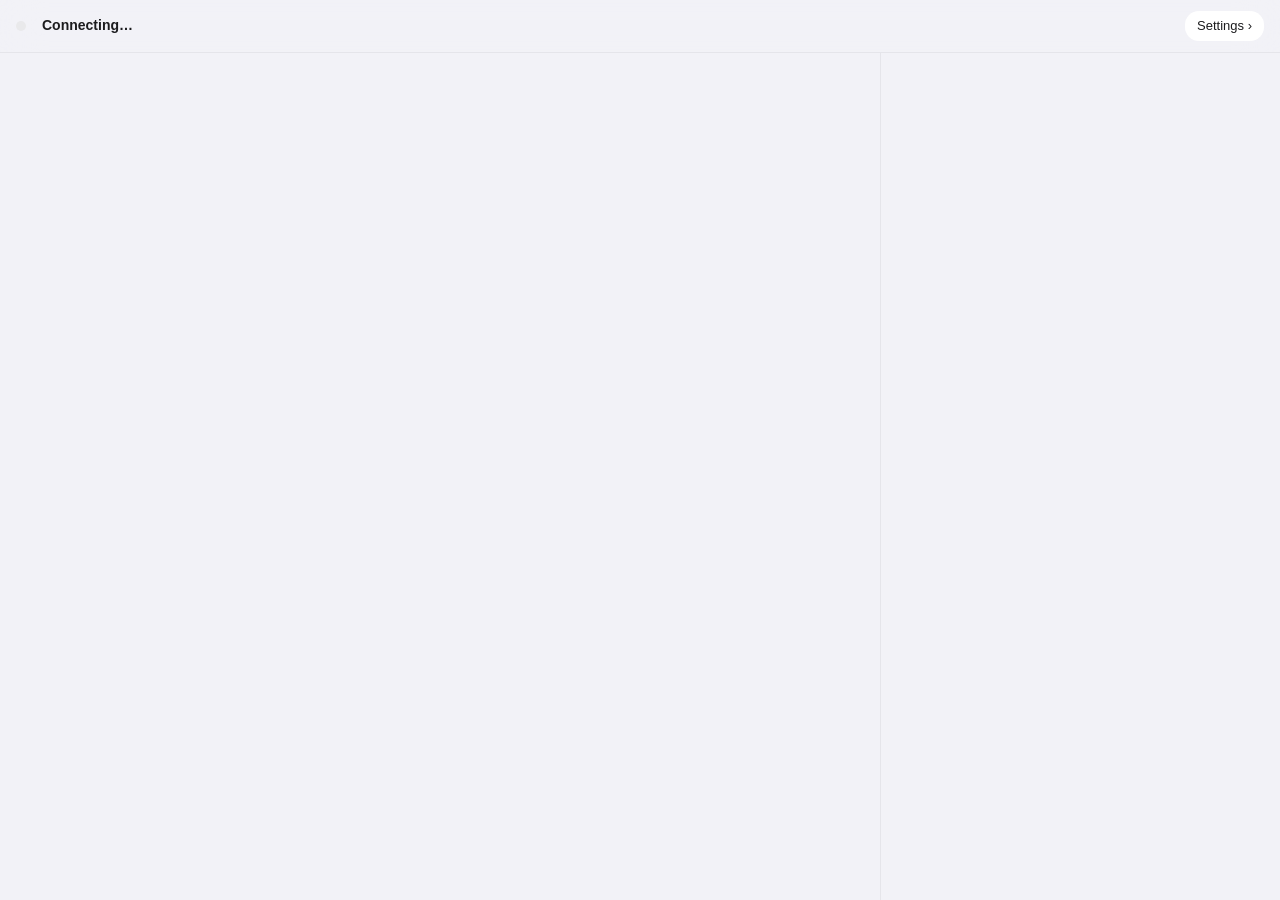
<file: app/index.html>
<!doctype html>
<html lang="en">
<head>
<meta charset="utf-8">
<meta name="viewport" content="width=device-width, initial-scale=1, viewport-fit=cover">
<title>Settings</title>
<!-- On the home screen it runs as an app, with the switch at the bottom. The manifest
     is fetched with the front door's cookie, like Talk's. -->
<link rel="manifest" href="manifest.json" crossorigin="use-credentials">
<meta name="apple-mobile-web-app-capable" content="yes">
<meta name="mobile-web-app-capable" content="yes">
<meta name="apple-mobile-web-app-title" content="Settings">
<link rel="apple-touch-icon" href="icon.png">
<script src="webxdc.js"></script>
<link rel="stylesheet" href="desk.css">
<style>
  /* tokens: desk.css */
  * { box-sizing:border-box; -webkit-tap-highlight-color:transparent }
  body { margin:0; background:var(--bg); color:var(--fg);
         font:17px/1.35 -apple-system, BlinkMacSystemFont, "Helvetica Neue", sans-serif }
  main { max-width:560px; margin:0 auto; padding:10px 14px 40px }
  .nav { display:flex; align-items:center; min-height:34px }
  .nav:empty { display:none }   /* the home has no back button: no 34 px band above the first cap */
  .back { border:0; background:none; color:var(--tint); font:inherit; padding:4px 0; cursor:pointer }
  .back::before { content:"\2039"; font-size:1.6rem; line-height:1; margin-right:4px; vertical-align:-2px }
  h1 { font-size:1.5rem; margin:.2em 4px .1em }
  .sub { color:var(--muted); font-size:.82rem; margin:0 4px 14px }
  h1:empty, #sub:empty { display:none }
  .group { color:var(--muted); font-size:.78rem; text-transform:uppercase; letter-spacing:.04em;
           margin:18px 16px 6px }
  .card { background:var(--card); border-radius:12px; overflow:hidden }
  .row { display:flex; align-items:center; justify-content:space-between; gap:12px;
         padding:11px 16px; min-height:48px; width:100%; border:0; background:none;
         color:inherit; font:inherit; text-align:left }
  .row + .row { border-top:1px solid var(--line) }
  .row .hint { display:block; color:var(--muted); font-size:.78rem }
  .row.dim { opacity:.4; pointer-events:none }
  .row.big > span:first-child { font-size:17px; font-weight:600 }
  .prose { padding:6px 16px 10px; font-size:15px; line-height:1.4 }
  .prose h3 { font-size:15px; font-weight:600; margin:14px 0 4px } .prose h4 { font-size:14px; margin:12px 0 4px }
  .prose p { margin:6px 0 } .prose p:first-child { margin-top:4px }
  .prose code { font:inherit; color:var(--muted) } .prose b { font-weight:600 }
  button.row { cursor:pointer }
  .val { color:var(--muted); font-size:.9rem; text-align:right; flex:none; max-width:55% }
  .chev::after { content:"\203A"; color:var(--muted); font-size:1.4rem; margin-left:8px; vertical-align:-2px }
  .tick { color:var(--tint); font-weight:600; flex:none }
  .dot { display:inline-block; width:9px; height:9px; border-radius:50%; margin-right:6px;
         background:var(--muted) } .dot.up { background:var(--on) }
  .sw { position:relative; width:51px; height:31px; flex:none; border:0; padding:0;
        border-radius:16px; background:var(--off); transition:background .15s; cursor:pointer }
  .sw::after { content:""; position:absolute; top:2px; left:2px; width:27px; height:27px;
               border-radius:50%; background:var(--knob); box-shadow:0 1px 3px rgba(0,0,0,.25);
               transition:left .15s }
  .sw.on { background:var(--on) } .sw.on::after { left:22px }
  .foot { color:var(--muted); font-size:.75rem; margin:14px 16px }
  /* the voice browser: 44 px icon buttons inside a row, families that fold */
  .grow { flex:1; min-width:0 }
  .vrow { gap:0; padding-top:2px; padding-bottom:2px; padding-right:4px; cursor:pointer }
  .ic { width:44px; height:44px; flex:none; border:0; padding:0; background:none; border-radius:22px;
        color:var(--tint); font:1.2rem/44px -apple-system, sans-serif; text-align:center; cursor:pointer }
  .ic:active { background:var(--line) }
  .ic.heart, .ic.star { color:var(--muted) } .ic.heart.on { color:#ff2d55 } .ic.star.on { color:#ffcc00 }
  .ic.off { opacity:.3; pointer-events:none }
  .gold { color:#ffcc00; font-size:.85em }
  .fold { min-height:40px; padding-top:6px; padding-bottom:6px }
  .fold .chev::after { display:inline-block; transition:transform .15s }
  .fold.open .chev::after { transform:rotate(90deg) }
  .row input { flex:1; min-width:0; font:inherit; color:inherit; background:var(--bg);
               border:1px solid var(--line); border-radius:8px; padding:8px 10px }
  /* swipe a voice row left: Hide (Unhide on a hidden one) sits behind it, as in iOS lists */
  .swipe { position:relative; overflow:hidden }
  .swipe + .swipe, .row + .swipe, .swipe + .row { border-top:1px solid var(--line) }
  .swipe > .vrow { position:relative; background:var(--card); transition:transform .2s; touch-action:pan-y }
  .swipe.open > .vrow { transform:translateX(-88px) }
  .swipe.drag > .vrow { transition:none }
  .swipe-act { position:absolute; top:0; right:0; bottom:0; width:88px; border:0; padding:0;
               background:#ff3b30; color:#fff; font:inherit; font-size:.95rem; font-weight:600; cursor:pointer }
  .swipe-act.un { background:var(--tint) }
  .vrow.hid .grow { opacity:.5 }
  .pill { flex:none; height:44px; border:0; padding:0 10px; background:none; color:var(--tint);
          font:inherit; font-size:.95rem; cursor:pointer }
  .pill[disabled] { color:var(--muted) }
  /* a row you tap to pick, with icon buttons beside it (a button can't hold buttons) */
  .pick { flex:1; min-width:0; display:flex; align-items:center; justify-content:space-between; gap:8px;
          min-height:44px; border:0; padding:0; background:none; color:inherit; font:inherit; text-align:left; cursor:pointer }
  .saved { color:var(--on); font-weight:600; flex:none; font-size:.9rem }
  /* the bar at the bottom: where the mouth is going, and ♥ = hearts only */
  body.xdc main { padding-bottom:96px }
  .bar.bottom { display:block; position:fixed; left:0; right:0; bottom:0; z-index:5; background:var(--card);
         font-size:inherit; padding:6px 10px calc(6px + env(safe-area-inset-bottom)) }
  .bar.bottom:has(#bar:empty) { display:none }   /* nothing to show until the state comes */
  .bar-in { max-width:560px; margin:0 auto; display:flex; align-items:center; gap:4px }
  .bar-in .pick { padding:0 6px }
  .bar-in .hint { display:block; color:var(--muted); font-size:.75rem }
  .barsw { flex:none; display:flex; align-items:center; gap:6px; padding-left:6px }
  .barsw .hint { display:inline; white-space:nowrap }
  .bar-in .pick > span:first-child { min-width:0; overflow:hidden; text-overflow:ellipsis; white-space:nowrap }
  /* the bar's picker opens above the bar, inside it: in the shell that keeps it in the Settings column */
  .sheet { position:absolute; left:0; right:0; bottom:100%; z-index:6; padding:0 10px 8px }
  .sheet .card { max-width:560px; margin:0 auto; box-shadow:0 4px 24px rgba(0,0,0,.25) }
  .foot.warn { color:#ff3b30 }
  .row .lab { flex:none; min-width:64px }

  /* THE SHELL: the ear strip on top, never hidden; two rooms. Phone: two
     tabs. Wide (900px): two columns, Settings a column Talk can hide (data-settings="hidden").
     The page is one viewport high and each room scrolls itself, so the mouth's bar sits at the
     bottom of the Settings room, never under short content. A media query,
     not a container one: container-type on the body made it the containing block of every
     fixed thing, so the lock and the bar placed themselves on the body, not the screen. */
  body:not(.xdc) { height:100vh; height:100dvh; display:flex; flex-direction:column; overflow:hidden; }
  .bar.top, .tabs { flex:none; }
  /* The two rooms are one switch, not two headings: an iOS segmented control,
     a grey thumb on a grey track. On the home screen (standalone) it is the app's tab bar, at
     the bottom, in thumb reach; in Safari the bottom is Safari's, so it stays at the top. */
  .tabs { padding:6px 16px 8px; border-bottom:1px solid var(--line); }
  .seg { display:flex; padding:2px; border-radius:9px; background:var(--track); }
  .tab { flex:1; text-align:center; padding:5px 6px; border:0; border-radius:7px; background:none; font:inherit; font-size:13px; color:var(--fg); }
  .tab.on { background:var(--thumb); font-weight:600; box-shadow:0 3px 8px rgba(0,0,0,.12), 0 0 1px rgba(0,0,0,.04); }
  .tab svg { display:none; }
  @media (display-mode: standalone) {
    .rooms { order:2; }
    .tabs { order:3; padding:6px 0 env(safe-area-inset-bottom); border-bottom:0; border-top:1px solid var(--line); background:var(--glass);
            -webkit-backdrop-filter:blur(20px); backdrop-filter:blur(20px); }
    .seg { padding:0; border-radius:0; background:none; }
    .tab { display:flex; flex-direction:column; align-items:center; gap:2px; padding:2px 0 4px; font-size:10.5px; color:var(--muted); }
    .tab.on { background:none; box-shadow:none; font-weight:500; color:var(--tint); }
    .tab svg { display:block; width:26px; height:26px; }
  }
  .rooms { flex:1; min-height:0; display:grid; grid-template-columns:1fr; grid-template-rows:minmax(0,1fr); }
  .room { min-height:0; overflow:auto; }
  .room.talk { padding:0; overflow:hidden; }
  .room.talk iframe { display:block; width:100%; height:100%; border:0; }
  .room.settings { position:relative; display:flex; flex-direction:column; }
  .room.settings main { flex:1 0 auto; width:100%; }
  body:not(.xdc) .bar.bottom { position:sticky; }
  body:not(.xdc) main { padding-bottom:16px; }
  .room.hidden { display:none; }
  /* one title per view: on a phone the tab names the room, so Settings' home
     shows no h1 (the host is in the line under it); a screen below home keeps its name, small */
  body:not(.xdc) h1 { font-size:17px; font-weight:600; margin:.5em 4px .1em; }
  /* the shell's own control: show/hide the Settings column, at the right end of the strip (wide) */
  .bar.ear .side { display:none; }
  body[data-screen="home"]:not(.xdc) h1 { display:none; }   /* the tab or the column names the room */
  @media (min-width: 900px) {
    .tabs { display:none; }
    .rooms { grid-template-columns:1fr 400px; }
    .room.talk.hidden { display:block; }
    .room.settings.hidden { display:flex; }
    .room.settings { border-left:1px solid var(--line); }
    .bar.ear .side { display:inline-block; }
    body[data-settings="hidden"] .rooms { grid-template-columns:1fr; }
    body[data-settings="hidden"] .room.settings { display:none; }
  }
  body.xdc .tabs, body.xdc .room.talk, body.xdc .bar.ear .side { display:none; }   /* inside Delta Chat: the desk alone, as before */
</style>
</head>
<body>
<div class="bar top ear off" id="ear"><div class="dot"></div><div class="state"><b>Connecting…</b><span></span></div><button class="side" id="side" data-side="1" aria-pressed="true">Settings ›</button></div>
<div class="tabs" id="tabs"><div class="seg"><button class="tab" data-room="talk"><svg viewBox="0 0 24 24" fill="currentColor" aria-hidden="true"><path d="M12 3C6.5 3 2 6.6 2 11c0 2.4 1.3 4.6 3.4 6.1-.2 1.4-.8 2.7-1.8 3.6 2 0 3.8-.7 5.1-1.8 1 .3 2.1.4 3.3.4 5.5 0 10-3.6 10-8S17.5 3 12 3z"/></svg>Talk</button><button class="tab on" data-room="settings"><svg viewBox="0 0 24 24" fill="currentColor" aria-hidden="true"><path d="M19.4 13a7.6 7.6 0 0 0 0-2l2.1-1.6-2-3.5-2.5 1a7.4 7.4 0 0 0-1.7-1L14.9 3.3h-4l-.4 2.6a7.4 7.4 0 0 0-1.7 1l-2.5-1-2 3.5L6.4 11a7.6 7.6 0 0 0 0 2l-2.1 1.6 2 3.5 2.5-1c.5.4 1.1.7 1.7 1l.4 2.6h4l.4-2.6c.6-.3 1.2-.6 1.7-1l2.5 1 2-3.5zM12.9 15.5a3.5 3.5 0 1 1 0-7 3.5 3.5 0 0 1 0 7z"/></svg>Settings</button></div></div>
<div class="rooms" id="rooms">
<div class="room talk hidden" id="room-talk"><iframe id="talk" title="Talk" loading="lazy"></iframe></div>
<div class="room settings" id="room-settings">
<main>
  <div class="nav" id="nav"></div>
  <h1 id="title"></h1>
  <div id="app"></div>
  <div class="foot" id="sub"></div>
</main>
<div class="bar bottom"><div id="sheet"></div><div class="bar-in" id="bar"></div></div>
</div>
</div>
<script>
(function () {
  // State = every update folded in order: "state" (from the Mac) replaces all,
  // "set" (a tap, from any device) changes one path. So every phone agrees,
  // and the Mac's reply is the truth. Screens are a stack; only this phone sees it.
  var S = null, at = null, pending = 0, stack = ["home"];
  var SOUND = {
    "turn": ["Turn ends", "a tick when you finish speaking"],
    "partial": ["While you talk", "a soft blip about every 2 s"],
    "event:device-change": ["Mic changed", ""],
    "event:turn-discarded": ["Heard, no words", "a turn the transcriber found empty"],
    "event:listen-stopped": ["Ears stopped", ""]
  };
  function esc(s) { return String(s == null ? "" : s).replace(/[&<>"']/g, function (c) {
    return { "&": "&amp;", "<": "&lt;", ">": "&gt;", '"': "&quot;", "'": "&#39;" }[c]; }); }
  function get(o, path) { for (var i = 0; i < path.length; i++) { if (o == null) return undefined; o = o[path[i]]; } return o; }
  function put(o, path, v) { for (var i = 0; i < path.length - 1; i++) { o[path[i]] = o[path[i]] || {}; o = o[path[i]]; } o[path[path.length - 1]] = v; }
  function send(path, value) {
    pending++;
    window.webxdc.sendUpdate({ payload: { from: "xdc", app: "notify", kind: "set", path: path, value: value,
      by: window.webxdc.selfName || "", at: new Date().toISOString() } }, "");
    render();
  }
  function attr(v) { return esc(JSON.stringify(v)); }
  function sw(path, on, value) {   // value: what a tap sends; !on unless the switch reads the setting inverted
    return '<button class="sw' + (on ? " on" : "") + '" data-path="' + attr(path) +
      '" data-value="' + attr(value === undefined ? !on : value) + '" aria-pressed="' + !!on + '"></button>';
  }
  // The engine (ears.final): its name is the schema branch's title before " (", else the
  // host; "on this Mac" only when the URL's host is a loopback (127.0.0.1,
  // localhost or ::1), anything else is "at HOST".
  function engine() {
    var t = (S && S.tools || {}).ears || {}, fs = ((t.schema || {}).properties || {})["final"] || {};
    var v = (t.value || {})["final"]; if (v === undefined) v = fs["default"];
    v = v && typeof v === "object" ? v : {};
    var m = /^[a-z]+:\/\/(\[[^\]]*\]|[^\/:?#]+)/i.exec(String(v.url || "")), host = m ? m[1] : "";
    var local = /^(127\.0\.0\.1|localhost|\[::1\]|::1)$/i.test(host), name = "";
    (fs.anyOf || fs.oneOf || []).forEach(function (b) {
      var k = b["const"];
      if (k && k.url === v.url && (k.model || "") === (v.model || "")) name = String(b.title || "").replace(/\s*\(.*$/, "");
    });
    return { name: name || host || "No engine", host: host, local: local, v: v };
  }
  // Talk's one setting: its row is drawn from Talk's own schema (.talk.schema.json,
  // which `ears services install` writes beside talk.json); off by default, so Talk shows no Debug.
  // Its key: "ears/talk" from the drawn list (no kit: <root>/ears is the voice folder), "talk"
  // when the kit's walk found it.
  function talkKey(T) { return T && T["ears/talk"] ? "ears/talk" : "talk"; }
  function talkDebug(t, key) {
    var p = ((t.schema || {}).properties || {}).show_debug || {}, on = (t.value || {}).show_debug === true;
    return row(p.title || "Show Debug in Talk", p["x-hint"] || "", sw(["tool", key, "show_debug"], on));
  }
  function nameOf(n) { return n.charAt(0).toUpperCase() + n.slice(1); }
  var DOC = { text: undefined, missing: "", asked: false };
  function fetchDoc() {   // once per page load; a 404 carries the path the file would be at
    DOC.asked = true;
    if (typeof fetch !== "function") { DOC.missing = "(no fetch here)"; return; }
    fetch("docs/what-listens.md", { cache: "no-store" }).then(function (r) {
      return r.ok ? r.text().then(function (t) { DOC.text = t; }) : r.json().then(function (j) { DOC.missing = j.missing || "?"; }, function () { DOC.missing = "?"; });
    }, function () { DOC.missing = "?"; }).then(render, render);
  }
  // A small markdown: #/## headings, paragraphs, `code`, **bold**; `<token>` becomes the live value.
  // The text is escaped first, so the file can hold nothing the page runs.
  function md(text, live) {
    var h = esc(text).replace(/`&lt;(\w+)&gt;`/g, function (m, k) { return k in live ? "<b>" + esc(live[k]) + "</b>" : m; })
      .replace(/`([^`\n]+)`/g, "<code>$1</code>").replace(/\*\*([^*\n]+)\*\*/g, "<b>$1</b>");
    var out = "", para = [], first = true;
    function flush() { if (para.length) { out += "<p>" + para.join(" ") + "</p>"; para = []; } }
    h.split("\n").forEach(function (line) {
      var m = /^(#{1,3})\s+(.*)$/.exec(line);
      if (m) { flush(); if (m[1].length === 1 && first) { first = false; return; }   // the h1 is the screen's title
        out += "<h" + (m[1].length + 1) + ">" + m[2] + "</h" + (m[1].length + 1) + ">"; return; }
      if (!line.trim()) { flush(); return; }
      para.push(line.trim()); first = false;
    });
    flush(); return out;
  }
  function text(label, hint) {
    return '<span>' + esc(label) + (hint ? '<span class="hint">' + esc(hint) + '</span>' : "") + '</span>';
  }
  function row(label, hint, control, dim) {
    return '<div class="row' + (dim ? " dim" : "") + '">' + text(label, hint) + control + '</div>';
  }
  function link(label, hint, value, to, dim) {   // a row that dives into screen `to`
    return '<button class="row' + (dim ? " dim" : "") + '" data-go="' + esc(to) + '">' + text(label, hint) +
      '<span class="val chev">' + esc(value) + '</span></button>';
  }
  function choice(label, hint, path, value, chosen) {  // a picker row; tap = set path to value
    return '<button class="row" data-path="' + attr(path) + '" data-value="' + attr(value) + '">' +
      text(label, hint) + '<span class="tick">' + (chosen ? "✓" : "") + '</span></button>';
  }
  function card(rows) { return '<div class="card">' + rows + '</div>'; }
  function group(name) { return '<div class="group">' + esc(name) + '</div>'; }
  // The voice browser (grown from the voice
  // picker). Families fold (this phone only, closed at first);
  // a row's 🔈 says the phrase in that voice, on the Mac; ♥ = you like it, anything
  // can have one; ★ = the favourite, one per family. Tap a row to dive in.
  // Swipe a row left to hide the voice. Hidden = out of the list until "Show hidden" is on.
  // ONE hearts-only, for every list, one general pattern, on the bottom bar: voices,
  // references and outputs.
  var open = {}, heartsOnly = false, showHidden = false, draft = "";
  var savingAct = "", savedAct = "", savedUntil = 0;   // the Saved tick
  var editing = null, edDraft = "";                   // the pencil: {level, old} being edited
  var outOpen = false, barOpen = false;               // Output folded; the bar's picker
  var inOpen = false;                                 // Input folded the same way
  var swOpen = null, swHid = false;   // the one row swiped open, and whether it was hidden then
  var KOKORO_WHO = { af: "American woman", am: "American man", bf: "British woman", bm: "British man" };
  function M() { return S.mouth || {}; }
  // The host the state came from: the server names it, the page never guesses.
  function H() { return (S && S.host) || "the host"; }
  function hostTitle() { return (S && S.host) || "Settings"; }
  function P() { return M().prefs || {}; }
  function hearted(v) { return (P().hearts || []).indexOf(v) >= 0; }
  function refHearted(v, n) { return ((P().refhearts || {})[v] || []).indexOf(n) >= 0; }
  function isHidden(v) { return (P().hidden || []).indexOf(v) >= 0; }
  function familyOf(v) {
    var s = v.lastIndexOf("/"); if (s >= 0) return v.slice(0, s);
    var k = v.slice(0, 2); return v[2] === "_" && KOKORO_WHO[k] ? k : "";
  }
  function famName(f) { return KOKORO_WHO[f] || f.replace(/-/g, " "); }
  function vlabel(v) { var s = v.lastIndexOf("/"); return s < 0 ? v : v.slice(s + 1); }
  function vhint(v) {
    var f = familyOf(v);
    return KOKORO_WHO[f] ? KOKORO_WHO[f] + ", Kokoro" : f ? famName(f) : "on its own";
  }
  function act(cls, label, path, value, on, glyph) {   // a 44 px icon button: one tap to the Mac
    return '<button class="ic ' + cls + (on ? " on" : "") + '" aria-label="' + esc(label) + '" data-path="' +
      attr(path) + '" data-value="' + attr(value) + '">' + glyph + '</button>';
  }
  function speak(v) { return act("say", "Say the phrase as " + vlabel(v), ["voices", "say"], { voice: v }, false, "🔈"); }
  // Lines at three levels, and the audition.
  // Her page says her line: the one she was last saying there (sticky), else her
  // locked default, else the phrase. The list's 🔈 says the locked one, else the
  // phrase. The Mac resolves the same way (apply.py line_for).
  function lineFor(v, page) {
    var p = P(); return (page && (p.current || {})[v]) || (p.locked || {})[v] || p.phrase || "";
  }
  function lockedOf(v) { return (P().locked || {})[v] || ""; }
  function speakPage(v) { return act("say", "Say her line as " + vlabel(v), ["voices", "say"], { voice: v, page: true }, false, "🔈"); }
  function lockBtn(v) {
    var on = lockedOf(v) !== "" && lockedOf(v) === lineFor(v, true);
    return act("lock", on ? "Unlock: this stops being her default" : "Lock: make this her default line",
      ["voices", "lock"], { voice: v, on: !on }, on, on ? "🔒" : "🔓");
  }
  // 📝 = edit, the pencil and paper: our standard design for editing things. On her page it
  // opens her line picker, which was the "Change the line" row; in the picker it edits a
  // line where it is kept.
  var EDIT = "📝";
  function editLine(v) {
    return '<button class="ic" aria-label="Change or edit the line" data-go="' + esc("line:" + v) + '">' + EDIT + '</button>';
  }
  function cloneBtn(v, n, smp) {   // 🔈 her line cloned from this one clip: 🔊 made, ⏳ making, 🔇 can't
    var has = function (k) { return (smp[k] || []).indexOf(n) >= 0; };
    if (has("notext")) return '<button class="ic off" aria-label="No transcript: ' + esc(n) + ' can\'t be cloned from" disabled>🔇</button>';
    var made = has("made"), making = has("making");
    return act("clone", making ? "Making the clone of " + n : made ? "Play the clone from " + n : "Make and play the clone from " + n,
      ["voices", "audition"], { voice: v, ref: n }, made, making ? "⏳" : made ? "🔊" : "🔈");
  }
  function heart(v) {
    var on = hearted(v);
    return act("heart", on ? "Unheart" : "Heart", ["voices", "heart"], { voice: v, on: !on }, on, on ? "♥" : "♡");
  }
  function lsw(key, on) {   // a switch that only changes this phone's view
    return '<button class="sw' + (on ? " on" : "") + '" data-local="' + esc(key) + '" aria-pressed="' + !!on + '"></button>';
  }
  function irow(label, hint, buttons) {   // label grows; icon buttons sit at the right
    return '<div class="row"><span class="grow">' + text(label, hint) + '</span>' + buttons + '</div>';
  }
  function hidePath(v) { return { path: ["voices", "hide"], value: { voice: v, on: !isHidden(v) } }; }
  function pill(v) {   // Hide / Unhide as a plain button, for the voice screen and a shown hidden row
    var h = hidePath(v);
    return '<button class="pill" data-path="' + attr(h.path) + '" data-value="' + attr(h.value) + '">' +
      (isHidden(v) ? "Unhide" : "Hide") + '</button>';
  }
  function vrow(v, cur) {   // row body dives in; its buttons don't. Swipe it left: Hide behind it
    var starred = (P().stars || {})[familyOf(v)] === v, hid = isHidden(v), h = hidePath(v);
    return '<div class="swipe' + (swOpen === v ? " open" : "") + '">' +
      '<button class="swipe-act' + (hid ? " un" : "") + '" tabindex="-1" data-path="' + attr(h.path) +
      '" data-value="' + attr(h.value) + '">' + (hid ? "Unhide" : "Hide") + '</button>' +
      '<div class="row vrow' + (hid ? " hid" : "") + '" role="button" data-go="' + esc("voice:" + v) +
      '" data-swipe="' + esc(v) + '"><span class="grow">' +
      esc(vlabel(v)) + (starred ? ' <span class="gold">★</span>' : "") + '<span class="hint">' +
      esc(hid ? "hidden · " + vhint(v) : vhint(v)) + '</span></span>' +
      (v === cur ? '<span class="tick">✓</span>' : "") + speak(v) + (hid ? pill(v) : heart(v)) + '</div></div>';
  }
  function shown(v) { return (showHidden || !isHidden(v)) && (!heartsOnly || hearted(v)); }
  function fold(key, name, members, cur) {   // a family: one small row; tap opens it in place
    var vs = members.filter(shown);
    if (!vs.length) return "";
    var isOpen = heartsOnly || open[key] || (showHidden && vs.some(isHidden));
    var h = '<button class="row fold' + (isOpen ? " open" : "") + '" data-fold="' + esc(key) + '">' + text(name, "") +
      '<span class="val chev">' + (members.indexOf(cur) >= 0 ? "✓ " : "") + vs.length + '</span></button>';
    if (isOpen) vs.forEach(function (v) { h += vrow(v, cur); });
    return h;
  }
  function devName(v, now) { return v === "default" ? "Follow the Mac" + (now ? " (" + now + ")" : "") : v; }
  function saveHint(a, hint) {   // a save row's hint: saving…, then ✓ Saved for 2.5 s once the Mac answers
    return savingAct === a ? "saving…" : hint;
  }
  function savedMark(a) { return savedAct === a && Date.now() < savedUntil ? '<span class="saved">✓ Saved</span>' : ""; }
  function outHearted(n) { return (P().out_hearts || []).indexOf(n) >= 0; }
  function outRow(n, cur, dev, path, list) {   // tap = speak there from now on; 🔈 = test it now; ♥ = one you like
    var def = n === "default", on = !def && outHearted(n);
    return '<div class="row vrow"><button class="pick" data-path="' + attr(path || ["mouth", "output"]) + '" data-value="' +
      attr(list ? (def ? [] : [n]) : n) + '">' + text(def ? "Follow the Mac" : n, def ? "now " + (dev.out || "?") : "") +
      '<span class="tick">' + (n === cur ? "✓" : "") + '</span></button>' +
      act("say", "Test: say a line on " + (def ? "the Mac's output" : n), ["mouth", "test"], n, false, "🔈") +
      (def ? '<span class="ic"></span>' : act("heart", on ? "Unheart" : "Heart", ["mouth", "heart"], { device: n, on: !on }, on, on ? "♥" : "♡")) +
      '</div>';
  }
  // Output, folded to a single row showing the selected one: the one in use, with its tick;
  // "All outputs" opens the rest in place, Follow the Mac first, and picking one folds it
  // again. Hearts only keeps the rest to the hearted (Follow the Mac always stays).
  function outputs(cur, dev, path, list) {   // path, list: a drawn screen's own (see audio-output)
    var h = outRow(cur, cur, dev, path, list);
    var rest = ["default"].concat(dev.outputs || []).filter(function (n) {
      return n !== cur && (n === "default" || !heartsOnly || outHearted(n)); });
    h += '<button class="row fold' + (outOpen ? " open" : "") + '" data-outfold="1">' +
      text(heartsOnly ? "Hearted outputs" : "All outputs", "") + '<span class="val chev">' + rest.length + '</span></button>';
    if (outOpen) rest.forEach(function (n) { h += outRow(n, cur, dev, path, list); });
    return h;
  }
  // Input, folded like Output, showing only the selected one (Follow the Mac at first),
  // from which another can be picked: the one in use with its tick; "All inputs" opens the
  // rest in place; picking one folds it again.
  function inRow(n, cur, dev, path) {
    var def = n === "default";
    return choice(def ? "Follow the Mac" : n, def ? "now " + (dev["in"] || "?") : "", path || ["ears", "input"], n, n === cur);
  }
  function inputs(cur, dev, path) {   // path: where a pick is written (a drawn screen passes its own)
    var h = inRow(cur, cur, dev, path);
    var rest = ["default"].concat(dev.inputs || []).filter(function (n) { return n !== cur; });
    h += '<button class="row fold' + (inOpen ? " open" : "") + '" data-infold="1">' +
      text("All inputs", "") + '<span class="val chev">' + rest.length + '</span></button>';
    if (inOpen) rest.forEach(function (n) { h += inRow(n, cur, dev, path); });
    return h;
  }
  // Screens drawn from a tool's JSON Schema (one
  // general pattern, each tool's schema defines its settings; the ears first). The Mac sends
  // tools.TOOL = {schema, value, file, schema_file, status?}; a tap sends ["tool", TOOL,
  // key...] and the Mac checks the whole file against the schema before it writes it.
  // A boolean is a switch; an enum, or an anyOf of titled consts, is a picker (a branch
  // with no const is "type your own", its fields under it); a string or number is a line
  // with 📝; an object is a group. `_` keys are notes for people, never drawn. Hints live
  // in the schema as x- keywords: x-widget plugs in a built-in control ("audio-input": the
  // Mac's inputs, folded), x-hint is the line under a label (else the description's first
  // sentence).
  var fieldEd = "", drafts = {}, otherOpen = {};
  function canon(v) {
    if (Array.isArray(v)) return v.map(canon);
    if (v && typeof v === "object") { var o = {}; Object.keys(v).sort().forEach(function (k) { o[k] = canon(v[k]); }); return o; }
    return v;
  }
  function same(a, b) { return JSON.stringify(canon(a)) === JSON.stringify(canon(b)); }
  function hintOf(s) {
    if (s["x-hint"] != null) return String(s["x-hint"]);
    var d = String(s.description || ""), m = d.match(/^(.+?\.)(\s|$)/);
    return m ? m[1] : d;
  }
  function branches(s) {   // a picker's options: an enum's values, or anyOf / oneOf
    if (Array.isArray(s["enum"])) return s["enum"].map(function (v) { return { title: String(v), "const": v }; });
    return s.anyOf || s.oneOf || null;
  }
  function optText(b) {   // "Parakeet (VoiceMode mlx-audio, :8890)" = label, then the hint
    var t = b.title != null ? String(b.title) : JSON.stringify(b["const"]), m = t.match(/^(.+?)\s*\((.+)\)$/);
    return m ? [m[1], b.description || m[2]] : [t, b.description || ""];
  }
  function fits(b, v) {   // does v take this branch: a const by equality, the free one by its type
    if ("const" in b) return same(v, b["const"]);
    if (b.type === "object") return v != null && typeof v === "object" && !Array.isArray(v);
    if (b.type === "number" || b.type === "integer") return typeof v === "number";
    return !!b.type && typeof v === b.type;
  }
  function picked(bs, v) {   // the branch in use: a const first, then the free one
    for (var i = 0; i < bs.length; i++) if ("const" in bs[i] && fits(bs[i], v)) return i;
    for (i = 0; i < bs.length; i++) if (!("const" in bs[i]) && fits(bs[i], v)) return i;
    return -1;
  }
  function field(path, label, hint, v, type) {   // a line of text or a number, with 📝
    var k = JSON.stringify(path);
    if (fieldEd === k)
      return '<div class="row"><span class="lab">' + esc(label) + '</span><input id="' + esc("f:" + k) + '" data-d="' +
        esc(k) + '" type="' + (type === "string" ? "text" : "number") + '" enterkeyhint="done" value="' +
        esc(drafts[k]) + '"></div><div class="row"><span class="hint">' + esc(hint) + '</span><span>' +
        '<button class="pill" data-fcancel="1">Cancel</button><button class="pill" data-fsave="' + attr(path) +
        '" data-ftype="' + esc(type) + '">Save</button></span></div>';
    return '<div class="row">' + text(label, hint) + '<span class="val">' + esc(v == null ? "" : v) + '</span>' +
      '<button class="ic" aria-label="Edit ' + esc(label) + '" data-fedit="' + attr(path) + '" data-fval="' +
      attr(v == null ? "" : v) + '">' + EDIT + '</button></div>';
  }
  function freeRows(path, b, v) {   // the "type your own" branch: its fields, then Use these
    var k = JSON.stringify(path), d = drafts[k];
    if (!d) d = drafts[k] = JSON.parse(JSON.stringify(v && typeof v === "object" ? v : {}));
    var h = "";
    Object.keys(b.properties || {}).forEach(function (p) {
      var ps = b.properties[p], need = (b.required || []).indexOf(p) >= 0;
      h += '<div class="row"><span class="lab">' + esc(ps.title || p) + '</span><input id="' + esc("o:" + k + ":" + p) +
        '" data-o="' + esc(k) + '" data-op="' + esc(p) + '" type="text" enterkeyhint="done" placeholder="' +
        (need ? "needed" : "optional") + '" value="' + esc(d[p] == null ? "" : d[p]) + '"></div>';
    });
    return h + '<button class="row" data-osave="' + attr(path) + '">' + text("Use these", H() + " checks them first") + '</button>';
  }
  function control(tool, keys, s, v) {   // one property: {rows} sits in a card; {group, rows, foot} is its own
    var path = ["tool", tool].concat(keys), label = s.title || keys[keys.length - 1], hint = hintOf(s);
    if (v === undefined) v = s["default"];
    if (s["x-widget"] === "audio-input")
      return { group: label, rows: inputs(v || "default", S.devices || {}, path), foot: hint };
    if (s["x-widget"] === "audio-output") {   // on an array: [] = Follow the Mac, a pick = [name]
      var list = s.type === "array", oc = list ? ((v || [])[0] || "default") : (v || "default");
      return { group: label, rows: outputs(oc, S.devices || {}, path, list), foot: s.description || "" };
    }
    if (s["x-widget"] === "voice-picker")   // the voice browser, as it is: auditions, hearts, families
      return { rows: link(label, hint, vlabel(String(v || "")), "mouth-voice") };
    if (s.type === "boolean") return { rows: row(label, hint, sw(path, v === true)) };
    var bs = branches(s);
    if (bs && bs.some(function (b) { return "const" in b; })) {
      var at = picked(bs, v), ok = JSON.stringify(path), h = "";
      bs.forEach(function (b, i) {
        var t = optText(b);
        if ("const" in b) { h += choice(t[0], t[1], path, b["const"], i === at && !otherOpen[ok]); return; }
        var on = otherOpen[ok] || i === at;
        h += '<button class="row" data-other="' + esc(ok) + '">' + text(t[0], t[1] || "type your own") +
          '<span class="tick">' + (on ? "✓" : "") + '</span></button>' + (on ? freeRows(path, b, i === at ? v : {}) : "");
      });
      return { group: label, rows: h, foot: s.description || "" };
    }
    if (s.type === "string" || s.type === "number" || s.type === "integer") return { rows: field(path, label, hint, v, s.type) };
    if (s.type === "object" && (s.properties || typeof s.additionalProperties === "object")) {
      if (keys.length - pageKeys.length > 1)   // an object inside an object dives into its own page
        return { rows: link(label, hint, summary(s, v), "tool:" + tool + "#" + keys.join("/")) };
      var g = "";
      members(s, v).forEach(function (m) { g += control(tool, keys.concat([m[0]]), m[1], (v || {})[m[0]]).rows || ""; });
      return { group: label, rows: g, foot: hint };
    }
    return { rows: row(label, "this kind can't be drawn yet", '<span class="val">' + esc(JSON.stringify(v)) + '</span>', true) };
  }
  var pageKeys = [];   // the key path of the drawn page being built (drawn sets it)
  function members(s, v) {   // [key, schema] to draw: the named properties, then a map's other entries
    var out = [], props = s.properties || {}, extra = s.additionalProperties;
    Object.keys(props).forEach(function (k) { if (k.charAt(0) !== "_" && k.charAt(0) !== "$") out.push([k, props[k]]); });
    if (extra && typeof extra === "object") Object.keys(v || {}).forEach(function (k) {
      if (!(k in props) && k.charAt(0) !== "_" && k.charAt(0) !== "$") out.push([k, extra]);
    });
    return out;
  }
  function summary(s, v) {   // a dive-in row's value: its first switch, On or Off
    var ks = Object.keys(s.properties || {});
    for (var i = 0; i < ks.length; i++) if (s.properties[ks[i]].type === "boolean")
      return (v || {})[ks[i]] === true ? "On" : "Off";
    return "";
  }
  function drawn(arg) {   // "ears" = the tool's page; "ears-sounds#sounds/turn" = one object inside it
    var cut = arg.indexOf("#"), tool = cut < 0 ? arg : arg.slice(0, cut);
    var sub = cut < 0 ? [] : arg.slice(cut + 1).split("/");
    var t = (S.tools || {})[tool];
    if (!t) return [tool, card(row("Not here", H() + " hasn't sent a schema for " + tool, "", true))];
    var s = t.schema || {}, title = s.title || tool, v = t.value || {}, out = "", rows = "", st = t.status;
    if (t.error) return [title, card(row("Can't draw it", t.error, "", true))];
    for (var i = 0; i < sub.length; i++) {   // walk down to the object this page shows
      s = (s.properties || {})[sub[i]] || (typeof s.additionalProperties === "object" ? s.additionalProperties : {});
      v = (v || {})[sub[i]] || {};
    }
    if (sub.length) { title = s.title || sub[sub.length - 1]; st = null; }
    pageKeys = sub;
    var now = st ? row("Now", "", '<span class="val"><span class="dot' + (st.up ? " up" : "") + '"></span>' + esc(st.text) + '</span>') : "";
    function flush() { if (rows || now) { out += card(rows + now); rows = now = ""; } }
    members(s, v).forEach(function (m) {
      var k = m[0], c = control(tool, sub.concat([k]), m[1], v[k]);
      if (c.group == null) { rows += c.rows; return; }
      flush();
      out += group(c.group) + card(c.rows) + (c.foot ? '<div class="foot">' + esc(c.foot) + '</div>' : "");
    });
    flush();
    var said = S.said && S.said.path && S.said.path[0] === "tool" && S.said.path[1] === tool
      ? '<div class="foot warn">' + esc(H()) + ' said no: ' + esc(String(S.said.result).replace(/^refused: /, "")) + '</div>' : "";
    return [title, said + out + '<div class="foot">Drawn from ' + esc(t.schema_file) + '. A change is checked against ' +
      'it on ' + esc(H()) + ', then saved to ' + esc(t.file) + '.</div>'];
  }
  function bar() {   // where the mouth is going now, a tap away; ♥ = hearts only, everywhere
    var mouth = (S && S.mouth) || {}, dev = (S && S.devices) || {}, cur = mouth.output || "default";
    var where = cur === "default" ? "Follow the Mac · " + (dev.out || "?") : cur;
    return '<button class="pick" data-bar="1">' + text("🔈 " + where, "the mouth speaks here · tap to change") +
      '<span class="val">' + (barOpen ? "▾" : "▴") + '</span></button>' +
      // a labelled switch, not a bare heart: a heart you tap reads as hearting something
      // so it is clear the switch toggles show-only-hearts on or off
      '<span class="barsw"><span class="hint">♥ only</span>' + lsw("hearts", heartsOnly) + '</span>' +
      (me() ? '<button class="ic" data-go="profile" aria-label="You: signed in">👤</button>' : "");
  }
  // Signed in (the web only: Delta has no login, so there me() is null and none of this shows).
  // Something that shows the user is logged in and opens their profile and security: in the
  // bar, and maybe a main menu item.
  function me() { return (window.webxdc && window.webxdc.auth) || null; }
  function sheet() {   // the bar's small picker: Follow the Mac, your pick, the hearted; … = the full list
    var mouth = S.mouth || {}, dev = S.devices || {}, cur = mouth.output || "default";
    var h = outRow("default", cur, dev);
    if (cur !== "default") h += outRow(cur, cur, dev);
    (dev.outputs || []).forEach(function (n) { if (n !== cur && outHearted(n)) h += outRow(n, cur, dev); });
    h += '<button class="row" data-go="' + ((S.tools || {}).mouth ? "tool:mouth" : "mouth") + '" data-openout="1">' +
      text("…", "every output") + '<span class="val chev"></span></button>';
    return '<div class="sheet">' + card(h) + '</div>';
  }

  var SCREENS = {
    tool: drawn,
    profile: function () {
      var a = me();
      if (!a) return ["You", card(row("Not signed in", "this page has no login in Delta Chat", "", true))];
      var h = "";
      (a.passkeys || []).forEach(function (k) {
        h += irow(k.name || "passkey", "added " + (k.added || "?").replace("T", " ").slice(0, 16) + " · " + k.rp_id,
          '<button class="ic" aria-label="Rename this passkey" data-rename="' + attr({ id: k.id, name: k.name || "" }) + '">' + EDIT + '</button>' +
          '<button class="pill" data-remove="' + attr({ id: k.id, name: k.name || "passkey" }) + '">Remove</button>');
      });
      return ["You", card(row(a.user, "signed in " + a.since + " with a passkey", "")) +
        group("Passkeys") + card((h || row("None", "", "", true)) +
          '<button class="row" data-addkey="1">' + text("Add a passkey", "a YubiKey, or a device that doesn't sync") + '</button>') +
        card('<button class="row" data-signout="1">' + text("Sign out", "this tab; the next visit asks for Touch ID or Face ID") + '</button>') +
        '<div class="foot">A passkey made on the Mac syncs to your iPhone through iCloud Keychain, so Face ID ' +
        'opens the same address there.</div>'];
    },
    home: function () {   // THE CONSENT PAGE (every small line one
      // measured true). A row states a live value, never a fixed one.
      var ears = S.ears || {}, cap = ears.capture || {}, dev = S.devices || {}, T = S.tools || {};
      var ev = (T.ears || {}).value || {}, on = ears.listen !== false, eng = engine();
      var now = cap.device || dev["in"] || "", mic = devName(ears.input || "default", now);
      var gOn = get(S, ["global", "allow"]) !== false;
      var gPath = T["notifications/global"] ? ["tool", "notifications/global", "allow"] : ["global", "allow"];
      if (T["notifications/global"]) gOn = (T["notifications/global"].value || {}).allow !== false;
      var roomOff = ev.room_on_call !== true;   // the switch reads "off during calls"; a tap sends room_on_call = roomOff
      var rec = ev.record === true, days = ev.record_days; if (!(typeof days === "number" && days >= 0)) days = 7;
      var kept = !rec ? "No audio. Your words are kept, in the log and in mail."
        : days === 0 ? "Audio and your words are kept, in the log and in mail."
        : "Audio " + days + (days === 1 ? " day" : " days") + ". Your words are kept, in the log and in mail.";
      var snd = ears.sounds || {}, turn = (snd.sounds || {}).turn || {};
      var sOn = !!ears.sounds_service && snd.allow !== false && turn.on !== false;   // all three must hold
      // names, up to four, then "and N more"; never an id on a consent page; N counts
      // the names past four and the sessions the host could not name, so it never says fewer
      var hs = S.hears || {}, names = (hs.names || []).map(nameOf), extra = (hs.more || 0) + Math.max(0, names.length - 4);
      var who = names.length ? names.slice(0, 4).join(", ") + (extra ? ", and " + extra + " more" : "")
        : extra ? extra + " not named here" : "No agent is listening yet";
      return [hostTitle(),
        group(on ? "Hear the room" : "Before the ears listen") +
        card('<div class="row big">' + text("Hear the room", on ? (now || mic) + " · " + eng.name + (eng.local ? ", on this Mac" : " at " + eng.host)
          : "Off until you turn it on.") + sw(["ears", "listen"], on) + '</div>') +
        group("What listens") + card(
          link("Microphone", "", mic, "mic") +
          link("Engine", eng.local ? "On this Mac. Your voice stays here; your words go to the agents who can hear."
            : "At " + eng.host + ". Your voice goes there; your words go to the agents who can hear.", eng.name, "engine")) +
        group("Who can hear") + card(
          row(who, "", "") +
          row("Calls", "Only people you approve. Each caller is tied to a key.", "")) +
        group("When, and what is kept") + card(
          row("Off during your agents' calls", "On a phone or FaceTime call the ears keep listening. Turn them off.",
              sw(["tool", "ears", "room_on_call"], roomOff, roomOff)) +
          row("What is kept", kept, "") +
          (ears.sounds_service
            ? row("Ear sounds", "On: a tick each time your words are caught.", '<button class="sw' + (sOn ? " on" : "") +
                '" data-earsounds="' + (sOn ? "off" : "on") + '" aria-pressed="' + sOn + '"></button>')
            : row("Ear sounds", "The sounds service is not installed on " + H() + ".", '<span class="val">Not installed</span>'))) +
        (!on ? '<button class="cta" data-path="' + attr(["ears", "listen"]) + '" data-value="true">Turn the ears on</button>' : "") +
        '<div class="foot doc"><a href="#" data-go="doc">What listens, who can hear, and when — the plain document</a></div>' +
        group("More") + card(
          row("Allow notifications", "every sound, one switch", sw(gPath, gOn)) +
          link("Mouth", "where I speak", devName((S.mouth || {}).output, "") === "Follow the Mac" ? (dev.out || "default") : (S.mouth || {}).output,
               T.mouth ? "tool:mouth" : "mouth") +
          link("All ear sounds", "a sound for each thing the ears do", sOn ? "On" : "Off",
               T["ears/ears-sounds"] ? "tool:ears/ears-sounds" : "sounds") +
          (T[talkKey(T)] ? talkDebug(T[talkKey(T)], talkKey(T)) : "") +
          row("Eyes", "later", '<span class="val">soon</span>', true)) +
        (me() ? group("This browser") + card(link("👤 " + me().user, "signed in with a passkey", "", "profile")) : "")];
    },
    doc: function () {   // THE PLAIN DOCUMENT: docs/what-listens.md, ONE file in the kit (GitHub readers and this
      // screen read the same text), fetched from the server (docs()), its
      // `<angle>` tokens the live values, then the live rows: what this Mac is doing right now.
      var ears = S.ears || {}, cap = ears.capture || {}, dev = S.devices || {}, T = S.tools || {};
      var ev = (T.ears || {}).value || {}, on = ears.listen !== false, eng = engine(), host = H();
      var now = cap.device || dev["in"] || "the Mac's default input", mic = devName(ears.input || "default", now);
      var hs = S.hears || {}, by = hs.by || {}, names = (hs.names || []).map(nameOf);
      var rec = ev.record === true, days = ev.record_days; if (!(typeof days === "number" && days >= 0)) days = 7;
      var kept = !rec ? "not recorded" : days === 0 ? "recorded, kept until you delete it"
        : "recorded, kept " + days + (days === 1 ? " day" : " days");
      var live = { microphone: mic, engine: eng.name + (eng.local ? ", on this Mac" : ", at " + eng.host),
        names: names.length ? names.join(", ") + (hs.more ? ", and " + hs.more + " more" : "") : "no agent is listening yet",
        kept: kept };
      var who = "";
      Object.keys(by).forEach(function (t) {
        var ns = by[t].map(nameOf), shown = ns.slice(0, 4).join(", ") + (ns.length > 4 ? ", and " + (ns.length - 4) + " more" : "");
        who += row(shown, t === "room" ? "every input's turns (heard+room)" : "turns from the " + t.slice(1) + " only (heard" + t + ")", "");
      });
      if (!who) who = row("No agent is listening yet", "no seat gets the room's turns by mail; the log and Talk still have them", "");
      if (DOC.text === undefined && !DOC.asked) fetchDoc();
      var prose = DOC.text ? '<div class="card"><div class="prose">' + md(DOC.text, live) + '</div></div>'
        : DOC.missing ? card(row("Not installed on " + host, "The document is docs/what-listens.md in the sessionkit repo; it was not found at " + DOC.missing + ".", "", true))
        : card(row("Loading…", "", "", true));
      return ["What listens, who can hear, and when", prose +
        group("Right now on " + host) + card(
          row("The room's ear", on ? now + ", the input the keeper follows" : "off; nothing is captured", '<span class="val">' + (on ? (cap.up ? "capturing" : "starting") : "off") + '</span>') +
          row("The engine", eng.local ? "on this Mac; your voice stays here" : "at " + eng.host + "; your voice goes there", '<span class="val">' + esc(eng.name) + '</span>') +
          who +
          row("During your agents' calls", ev.room_on_call === true ? "the room's ear stays on; both are heard" : "the room's ear stops while a call is live", "") +
          row("Audio", kept, "") +
          // a missing key is ON: the schema's default and recording.py's reading
          row("Notice on a recorded call", (ev.record_notice !== false ? "a line in the chat" : "no line in the chat") + "; " + (ev.record_spoken_notice !== false ? "said on the call" : "not said on the call") + ", as the file says", "")) +
        group("How to stop it") + card(
          row("Hear the room, off", "the switch on the Settings page, or Turn off in the strip; the keeper reads it every second", "") +
          row("Recording, off", "ears recording off on " + host + "; the words are still written; audio stops at once, unless the capture was started with EARS_RECORD set (the keeper log's start note says which)", "") +
          row("A seat, out", "message subscription remove heard+<device>, in that seat", "")) +
        '<div class="foot">Live rows are this page\'s state. The document above is the kit\'s docs/what-listens.md.</div>'];
    },
    mic: function () {   // the Microphone dive: the inputs, as the Ears screen lists them
      var ears = S.ears || {}, dev = S.devices || {};
      return ["Microphone", card(inputs(ears.input || "default", dev)) +
        '<div class="foot">Following the Mac means AirPods out → the laptop mic, AirPods back → the AirPods.</div>'];
    },
    engine: function () {   // the Engine dive: the schema's picker for ears.final, as the full page draws it
      var t = (S.tools || {}).ears, fs = t && ((t.schema || {}).properties || {})["final"];
      if (!fs) return ["Engine", card(row("Not here", H() + " hasn't sent the ears' schema", "", true))];
      var c = control("ears", ["final"], fs, (t.value || {})["final"]);
      return ["Engine", card(c.rows) + (c.foot ? '<div class="foot">' + esc(c.foot) + '</div>' : "")];
    },
    ears: function () {
      var ears = S.ears || {}, cap = ears.capture || {}, dev = S.devices || {};
      var on = ears.listen !== false;
      var status = !on ? "Stopped" : cap.up ? "Capturing on " + cap.device : "Starting…";
      return ["Ears", card(
          row("Listening", "for everyone on " + H() + ": off stops all listening", sw(["ears", "listen"], on)) +
          row("Now", "", '<span class="val"><span class="dot' + (cap.up ? " up" : "") + '"></span>' + esc(status) + '</span>')) +
        group("Input") + card(inputs(ears.input || "default", dev)) +
        '<div class="foot">Following the Mac means AirPods out → the laptop mic, AirPods back → the AirPods.</div>'];
    },
    mouth: function () {
      var mouth = S.mouth || {}, dev = S.devices || {}, cur = mouth.output || "default";
      // Voice above Output: voice belongs at the top.
      return ["Mouth", group("Voice") +
        card(link("Voice", "when a line names no voice", mouth.voice || "af_sky", "mouth-voice")) +
        group("Output") + card(outputs(cur, dev)) +
        '<div class="foot">🔈 says a line on that output now, to test it. ♥ the ones you use; the ♥ only ' +
        'switch in the bar below then shows just those.</div>'];
    },
    "mouth-voice": function () {
      var m = M(), vs = m.voices || {}, fam = m.families || {}, cur = m.voice || "af_sky";
      var kokoro = vs.kokoro || [], clone = vs.clone || [];
      if (!kokoro.length && !clone.length) return ["Voice", card(row("No list yet", H() + " hasn't sent the voices it can speak", "", true))];
      var k = "", c = "";
      Object.keys(fam.kokoro || {}).forEach(function (f) { k += fold("k:" + f, famName(f), fam.kokoro[f], cur); });
      k += fold("k:", "Other Kokoro", kokoro.filter(function (v) { return !familyOf(v); }), cur);
      Object.keys(fam.clone || {}).sort().forEach(function (f) { c += fold("c:" + f, famName(f), fam.clone[f], cur); });
      c += fold("c:", "On their own", clone.filter(function (v) { return !familyOf(v); }), cur);
      var nHid = kokoro.concat(clone).filter(isHidden).length;
      // The voice in use first: the voice actually being used is the first one.
      var top = link("The mouth's voice", "for a line that names none", vlabel(cur), "voice:" + cur) +
        link("They'll say", "“" + (P().phrase || "") + "”", "Change", "phrase") +
        row("Hearts only", "just the voices you've hearted", lsw("hearts", heartsOnly)) +
        (nHid || showHidden ? row("Show hidden (" + nHid + ")", "the voices you've hidden, each with Unhide",
          lsw("hidden", showHidden)) : "");
      var empty = heartsOnly && !k && !c ? card(row("No hearts yet", "tap ♡ on a voice", "", true)) : "";
      return ["Voice", card(top) + empty + (k ? group("Kokoro") + card(k) : "") + (c ? group("Cloned") + card(c) : "") +
        '<div class="foot">🔈 says the phrase in that voice, on ' + esc(H()) + '. Tap a name to see its references. ' +
        'Swipe a row left to hide it. Agents that name their own voice keep it.</div>'];
    },
    phrase: function () {
      var p = P(), cur = p.phrase || "", h = "";
      (p.phrases || []).forEach(function (t) { h += choice(t, "", ["voices", "phrase"], t, t === cur); });
      var own = '<div class="row"><input id="ph" type="text" maxlength="200" enterkeyhint="done" ' +
        'placeholder="Type your own…" value="' + esc(draft) + '"></div>' +
        '<button class="row" data-act="try">' + text("Try it", "they'll say this; it isn't kept") + '</button>' +
        '<button class="row" data-act="add"' + (savingAct === "add" ? " disabled" : "") + '>' +
        text("Add to list", saveHint("add", "keep it for next time")) + savedMark("add") + '</button>';
      return ["Phrase", card(row("Now", "“" + cur + "”", "")) + group("Pick one") + card(h) + group("Your own") + card(own) +
        '<div class="foot">What you type is only kept if you tap Add to list. Then tap 🔈 on any voice.</div>'];
    },
    line: function (v) {   // her line picker: her lines, then the family's, then everyone's
      var p = P(), cur = lineFor(v, true), lk = lockedOf(v), fam = familyOf(v), seen = {};
      function list(arr, level) {   // tap a line to say it from now on; 📝 edits it where it's kept
        var h = "";
        arr.forEach(function (t) {
          if (!t || seen[t]) return;   // a line saved at two levels shows once, at the nearer
          seen[t] = 1;
          if (editing && editing.level === level && editing.old === t) {
            h += '<div class="row"><input id="ed" type="text" maxlength="200" enterkeyhint="done" value="' + esc(edDraft) + '"></div>' +
              '<div class="row"><span class="hint">changes it everywhere it is used</span><span>' +
              '<button class="pill" data-edit-cancel="1">Cancel</button>' +
              '<button class="pill" data-edit-save="1" data-voice="' + esc(v) + '">Save</button></span></div>';
            return;
          }
          h += '<div class="row vrow"><button class="pick" data-path="' + attr(["voices", "line"]) + '" data-value="' +
            attr({ voice: v, text: t }) + '">' + text(t, t === lk ? "🔒 the default" : "") +
            '<span class="tick">' + (t === cur ? "✓" : "") + '</span></button>' +
            '<button class="ic" aria-label="Edit this line" data-edit="' + attr({ level: level, old: t }) + '">' + EDIT + '</button></div>';
        });
        return h;
      }
      var mine = list((lk ? [lk] : []).concat((p.voice_lines || {})[v] || []), "voice");
      var ours = fam ? list((p.family_lines || {})[fam] || [], "family") : "";
      var every = list(p.phrases || [], "global");
      function save(a, label, hint) {
        return '<button class="row" data-act="' + a + '" data-voice="' + esc(v) + '"' + (savingAct === a ? " disabled" : "") + '>' +
          text(label, saveHint(a, hint)) + savedMark(a) + '</button>';
      }
      var own = '<div class="row"><input id="ph" type="text" maxlength="200" enterkeyhint="done" ' +
        'placeholder="Type your own…" value="' + esc(draft) + '"></div>' +
        save("ltry", "Try it", "this voice says it; it isn't kept") +
        save("lvoice", "Save for " + vlabel(v), "kept for this voice only") +
        (fam ? save("lfamily", "Save for " + famName(fam), "kept for every voice in the family") : "") +
        save("lglobal", "Save for everyone", "kept for every voice");
      return ["Line", card(irow("Now", "“" + cur + "”", speakPage(v) + lockBtn(v))) +
        (mine ? group(vlabel(v) + "'s lines") + card(mine) : "") +
        (ours ? group(famName(fam) + "'s lines") + card(ours) : "") +
        (every ? group("Everyone's lines") + card(every) : "") + group("Your own") + card(own) +
        '<div class="foot">A line you pick stays with this voice. 🔒 makes it the default: the line 🔈 ' +
        'in the voice list says. Trying other lines never moves it.</div>'];
    },
    voice: function (v) {
      var m = M(), p = P(), cur = m.voice || "af_sky", fam = familyOf(v), smp = (m.samples || {})[v];
      var out = card(choice("Use as the mouth's voice", "for a line that names none", ["mouth", "voice"], v, v === cur) +
        irow("Line", "“" + lineFor(v, true) + "”" + (!lockedOf(v) ? "" : lockedOf(v) === lineFor(v, true)
          ? " · the default" : " · default: “" + lockedOf(v) + "”"), speakPage(v) + lockBtn(v) + editLine(v)) +
        irow("Heart", hearted(v) ? "you like this one" : "", heart(v)) +
        irow("Hide from the list", isHidden(v) ? "hidden: shown only with Show hidden" : "or swipe its row left", pill(v)));
      if (fam) {
        var now = (p.stars || {})[fam], starred = now === v;
        out += group(famName(fam)) + card(irow("Family favourite",
          starred ? "the one star in " + famName(fam) : now ? "now: " + vlabel(now) : "none yet",
          act("star", starred ? "Unstar" : "Star", ["voices", "star"], { family: fam, voice: starred ? null : v }, starred, starred ? "★" : "☆")));
      }
      // References = the clips a clone is made from; ♥ = the ones we'd use (several),
      // ★ = the default (repoints default.wav). Samples = generated examples, folded
      // below.
      if (smp && (smp.samples || []).length) {
        var s = "", fixed = smp["default"] === null;
        var refs = heartsOnly ? smp.samples.filter(function (n) { return refHearted(v, n); }) : smp.samples;
        refs.forEach(function (n) {
          var d = n === smp["default"], on = refHearted(v, n);
          s += irow(n.replace(/-/g, " "), d ? "the default" : "",
            act("play", "Play " + n, ["voices", "play"], { voice: v, sample: n }, false, "▶") + cloneBtn(v, n, smp) +
            act("heart", on ? "Unheart" : "Heart", ["voices", "refheart"], { voice: v, ref: n, on: !on }, on, on ? "♥" : "♡") +
            (fixed ? "" : act("star", d ? "The default reference" : "Star as the default", ["voices", "sample"], { voice: v, sample: n }, d, d ? "★" : "☆")));
        });
        if (!refs.length) s = row("No hearted references", "tap ♡ on a reference", "", true);
        var can = smp.samples.filter(function (n) { return (smp.notext || []).indexOf(n) < 0; }).length;
        var nMade = (smp.made || []).length, all = ["voices", "audition", "all"];
        var mk = row("Make them all", (smp.batch ? "making… " : "") + nMade + " of " + can + " made for this line",
          '<button class="pill" data-path="' + attr(all) + '" data-value="' + attr({ voice: v }) + '"' +
          (smp.batch || nMade >= can ? " disabled" : "") + '>' + (smp.batch ? "Making…" : nMade >= can ? "Done" : "Make") + '</button>');
        out += group("References") + card(row("Hearts only", "just the references you've hearted", lsw("hearts", heartsOnly)) + mk + s) +
          '<div class="foot">▶ plays the clip itself. 🔈 plays the line cloned from that one clip, made once on ' + esc(H()) + ' and ' +
          'then kept: 🔊 made, ⏳ making, 🔇 no transcript, so it can\'t be cloned from. ' + (fixed
          ? "This voice's default.wav is a real file, not a link, so its default can't be moved from here. "
          : "★ is the default reference, the clip the clone speaks from: tapping ☆ repoints default.wav. ") +
          "♥ as many as you like: the references we'd use.</div>";
      } else if (!smp) {
        out += '<div class="foot">A Kokoro voice has no references.</div>';
      }
      var sk = "s:" + v;
      out += card('<button class="row fold' + (open[sk] ? " open" : "") + '" data-fold="' + esc(sk) + '">' +
        text("Samples", "generated examples, auditions") + '<span class="val chev">0</span></button>' +
        (open[sk] ? row("None yet", "they land here once the mouth keeps what it says", "", true) : ""));
      return [vlabel(v), out];
    },
    sounds: function () {
      var gOn = get(S, ["global", "allow"]) !== false;
      var snd = get(S, ["ears", "sounds"]) || {}, eOn = snd.allow !== false, off = !gOn || !eOn;
      var h = row("Allow", gOn ? "sounds from the ears" : "all notifications are off", sw(["ears", "sounds", "allow"], eOn), !gOn);
      var kinds = snd.sounds || {};
      Object.keys(kinds).forEach(function (k) {
        var lab = SOUND[k] || [k, ""];
        h += row(lab[0], lab[1], sw(["ears", "sounds", "sounds", k, "on"], !!kinds[k].on), off);
      });
      var to = (snd.to && snd.to.length) ? snd.to[0] : "";
      return ["Sounds", card(h) + group("Play on") + card(
        link("Output", "", to || "Follow the Mac", "sounds-to", off) +
        row("Follow the mic", "the speaker that goes with the mic in use", sw(["ears", "sounds", "pair"], !!snd.pair), off))];
    },
    "sounds-to": function () {
      var snd = get(S, ["ears", "sounds"]) || {}, dev = S.devices || {};
      var to = (snd.to && snd.to.length) ? snd.to[0] : "";
      var h = choice("Follow the Mac", "now " + (dev.out || "?"), ["ears", "sounds", "to"], [], !to);
      (dev.outputs || []).forEach(function (n) { h += choice(n, "", ["ears", "sounds", "to"], [n], to === n); });
      return ["Play on", card(h)];
    }
  };

  function screen(name) {   // "voice:monkey/pigsy" = the voice screen, for that voice
    var i = name.indexOf(":"), base = i < 0 ? name : name.slice(0, i);
    return (SCREENS[base] || SCREENS.home)(i < 0 ? "" : name.slice(i + 1));
  }
  // THE SHELL. Talk's URL: ?talk=URL, else /talk/ beside /settings/ (tailscale serve), else Talk's
  // own port on this host. The ear strip is drawn from the ears' state; Turn off is ears.listen=false,
  // the same path the Ears screen sets. First run: the ears off = Settings first (the consent).
  var inXdc = !/^https?:$/.test(location.protocol), firstState = true;
  if (inXdc) document.body.classList.add("xdc");
  function talkUrl() {
    var q = /[?&]talk=([^&]+)/.exec(location.search);
    if (q) return decodeURIComponent(q[1]);
    if (location.pathname.indexOf("/settings") === 0) return "/talk/";
    return location.protocol + "//" + location.hostname + ":8780/";
  }
  var wide = window.matchMedia ? window.matchMedia("(min-width: 900px)") : { matches: false };
  function loadTalk() {   // Talk on screen = Talk loaded: the wide page, or the Talk tab
    var f = document.getElementById("talk");
    if (!inXdc && !f.getAttribute("src") && (wide.matches || document.body.dataset.room === "talk")) f.setAttribute("src", talkUrl());
  }
  if (wide.addEventListener) wide.addEventListener("change", loadTalk);
  function toTop() { window.scrollTo(0, 0); document.getElementById("room-settings").scrollTop = 0; }
  function side(shown) {   // wide only: Settings ‹ / › in the strip, remembered on this browser
    document.body.dataset.settings = shown ? "" : "hidden";
    var b = document.getElementById("side");
    b.textContent = shown ? "Settings ›" : "‹ Settings"; b.setAttribute("aria-pressed", String(shown));
    try { localStorage.setItem("settled.settings", shown ? "shown" : "hidden"); } catch (e) {}
  }
  try { if (localStorage.getItem("settled.settings") === "hidden") side(false); } catch (e) {}
  function showRoom(name) {
    document.body.dataset.room = name;
    var tabs = document.querySelectorAll(".tab");
    for (var i = 0; i < tabs.length; i++) tabs[i].classList.toggle("on", tabs[i].dataset.room === name);
    document.getElementById("room-talk").classList.toggle("hidden", name !== "talk");
    document.getElementById("room-settings").classList.toggle("hidden", name !== "settings");
    loadTalk();
  }
  loadTalk();
  function drawEar() {
    // The strip reads the keeper's LIVE state (ears.capture.up, .device), as the Ears screen's
    // "Capturing on" line does, not the setting alone: listen missing = on, as the keeper reads it.
    // The red dot means capturing now. The second line is the device and
    // the engine; the ear-sounds truth is the consent page's row.
    var e = document.getElementById("ear"), ears = S && S.ears || null, cap = ears && ears.capture || {};
    var on = !!ears && ears.listen !== false, up = on && !!cap.up;
    e.classList.toggle("off", !up);
    var dev = cap.device || (ears && ears.input) || "default", eng = S ? engine().name : "";
    e.querySelector("b").textContent = !S ? "Not signed in" : !on ? "The ears are off" : up ? "Hearing the room" : "Starting the ears…";
    e.querySelector("span").textContent = !S ? "The ear strip shows the ears' state once you sign in"
      : !on ? "Nothing is heard while they are off" : [dev, eng].filter(Boolean).join(" · ");
    // Its button says what it does (a mute reads as temporary, and this is not): it
    // sets ears.listen, the same as the switch on the consent page. Off, the strip offers Turn on.
    var btn = e.querySelector("[data-listen]");
    if (S && !btn) { btn = document.createElement("button"); e.insertBefore(btn, document.getElementById("side")); }
    if (!S && btn) { btn.remove(); btn = null; }
    if (btn) { btn.textContent = on ? "Turn off" : "Turn on"; btn.dataset.listen = on ? "off" : "on"; }
  }
  document.addEventListener("click", function (e) {
    var t = e.target.closest && e.target.closest(".tab");
    if (t) { showRoom(t.dataset.room); return; }
    if (e.target.dataset && e.target.dataset.listen) { send(["ears", "listen"], e.target.dataset.listen === "on"); }
    if (e.target.dataset && e.target.dataset.side) { side(document.body.dataset.settings === "hidden"); }
  });
  var talkDbg;   // Talk reads show_debug when it loads: reload its frame when the setting changes
  function render() {
    var td = !!S && get(S, ["tools", talkKey(S.tools), "value", "show_debug"]) === true;
    if (talkDbg !== undefined && td !== talkDbg) { var tf = document.getElementById("talk"); if (tf.getAttribute("src")) tf.src = tf.getAttribute("src"); }
    if (S) talkDbg = td;
    drawEar();
    if (S && firstState) { firstState = false; if (!inXdc) showRoom(S.ears && S.ears.listen ? "talk" : "settings"); }
    var el = document.getElementById("app");
    var name = stack[stack.length - 1];
    document.body.dataset.screen = stack.length > 1 ? "below" : "home";
    document.getElementById("nav").innerHTML = stack.length > 1
      ? '<button class="back" data-back="1">' + esc(stack.length > 2 ? titleOf(stack[stack.length - 2]) : "Settings") + '</button>' : "";   // the host is in the strip
    if (!S) { el.innerHTML = ""; return; }
    var r = screen(name);
    var ae = document.activeElement, typing = ae && ae.tagName === "INPUT" && ae.id ? ae.id : "";
    var caret = typing ? ae.selectionStart : 0;
    document.getElementById("title").textContent = r[0];
    document.getElementById("sub").textContent = "as of " + (at || "?") + " · " + H() + (pending ? " · sending…" : "");
    el.innerHTML = r[1];
    var mouthBar = name !== "home" || (S.ears && S.ears.listen !== false);
    if (!mouthBar) barOpen = false;
    document.getElementById("bar").innerHTML = mouthBar ? bar() : "";
    document.getElementById("sheet").innerHTML = barOpen ? sheet() : "";
    var ph = typing && document.getElementById(typing);   // a push from the Mac must not eat what he's typing
    if (ph) { ph.focus(); try { ph.setSelectionRange(caret, caret); } catch (e) {} }
  }
  function titleOf(name) { try { return S ? screen(name)[0] : name; } catch (e) { return name; } }

  // The swipe: touch only, no library. 10 px decides the axis; vertical is left to
  // the page's scroll, horizontal moves the row. Past half the Hide button's width
  // on release, the row stays open; one row open at a time. A tap elsewhere closes it.
  var SW = 88, drag = null, swallow = 0;
  function setOpen(v) {
    swOpen = v; swHid = v !== null && isHidden(v);
    var boxes = document.querySelectorAll ? document.querySelectorAll(".swipe") : [];
    for (var i = 0; i < boxes.length; i++) {
      var r = boxes[i].querySelector(".vrow");
      boxes[i].classList.toggle("open", !!r && v !== null && r.dataset.swipe === v);
    }
  }
  document.addEventListener("touchstart", function (e) {
    var r = e.target.closest && e.target.closest(".swipe > .vrow");
    if (!r || e.touches.length !== 1) { drag = null; return; }   // a swipe may start on 🔈 or ♡ too
    var t = e.touches[0];
    drag = { el: r, box: r.parentNode, v: r.dataset.swipe, x: t.clientX, y: t.clientY, dx: 0, axis: "",
             base: r.parentNode.classList.contains("open") ? -SW : 0 };
  }, { passive: true });
  document.addEventListener("touchmove", function (e) {
    if (!drag) return;
    var t = e.touches[0], dx = t.clientX - drag.x, dy = t.clientY - drag.y;
    if (!drag.axis) {
      if (Math.abs(dx) < 10 && Math.abs(dy) < 10) return;
      drag.axis = Math.abs(dx) > Math.abs(dy) ? "x" : "y";
      if (drag.axis === "y") { drag = null; return; }   // a scroll: leave it to the page
      drag.box.classList.add("drag");
    }
    e.preventDefault();
    drag.dx = dx;
    drag.el.style.transform = "translateX(" + Math.max(-SW * 1.5, Math.min(0, drag.base + dx)) + "px)";
  }, { passive: false });
  function endDrag(cancel) {
    var d = drag; drag = null;
    if (!d || d.axis !== "x") return;
    d.box.classList.remove("drag"); d.el.style.transform = "";
    swallow = Date.now() + 400;   // the click a swipe can leave behind must not dive in
    setOpen(!cancel && d.base + d.dx < -SW / 2 ? d.v : null);
  }
  document.addEventListener("touchend", function () { endDrag(false); });
  document.addEventListener("touchcancel", function () { endDrag(true); });

  document.addEventListener("input", function (e) {
    if (e.target.id === "ph") draft = e.target.value;
    if (e.target.id === "ed") edDraft = e.target.value;
    if (e.target.dataset.d) drafts[e.target.dataset.d] = e.target.value;
    if (e.target.dataset.o) (drafts[e.target.dataset.o] = drafts[e.target.dataset.o] || {})[e.target.dataset.op] = e.target.value;
  });
  document.addEventListener("click", function (e) {
    if (Date.now() < swallow) { e.preventDefault(); return; }
    var b = e.target.closest("button, [data-go]"); if (!b || b.disabled) return;
    if (b.tagName === "A") e.preventDefault();
    if (b.dataset.earsounds) {   // off: allow=false; on: allow=true, and the turn tick on if it was off
      if (b.dataset.earsounds === "off") send(["ears", "sounds", "allow"], false);
      else { send(["ears", "sounds", "allow"], true);
        var tn = ((S.ears || {}).sounds || {}).sounds || {}; if (tn.turn && tn.turn.on === false) send(["ears", "sounds", "sounds", "turn", "on"], true); }
      return;
    }
    if (swOpen !== null && !b.classList.contains("swipe-act")) { setOpen(null); return; }  // as iOS: a tap closes it
    var inSheet = !!b.closest(".sheet");
    if (barOpen && !inSheet && !b.dataset.bar) { barOpen = false; render(); if (!b.closest(".bar")) return; }
    if (b.dataset.bar) { barOpen = !barOpen; render(); return; }
    if (b.dataset.signout) { if (me()) me().signOut(); return; }
    if (b.dataset.addkey) { if (me()) me().addKey(); return; }
    if (b.dataset.remove) {   // remove the passkey; web.py keeps the last one
      var rm = JSON.parse(b.dataset.remove);
      if (me() && confirm("Remove the passkey \"" + rm.name + "\"? It won't open Settings any more.")) me().remove(rm.id);
      return; }
    if (b.dataset.rename) {   // 📝 = edit (the design language): a name for the passkey
      var rk = JSON.parse(b.dataset.rename), nn = prompt("Name this passkey", rk.name);
      if (nn !== null && me()) me().rename(rk.id, nn); return; }
    if (b.dataset.back) { stack.pop(); render(); toTop(); return; }
    if (b.dataset.fold !== undefined) { open[b.dataset.fold] = !open[b.dataset.fold]; render(); return; }
    if (b.dataset.outfold) { outOpen = !outOpen; render(); return; }
    if (b.dataset.infold) { inOpen = !inOpen; render(); return; }
    if (b.dataset.local === "hearts") { heartsOnly = !heartsOnly; render(); return; }
    if (b.dataset.local === "hidden") { showHidden = !showHidden; render(); return; }
    if (b.dataset.edit) { editing = JSON.parse(b.dataset.edit); edDraft = editing.old; render();
      var ed = document.getElementById("ed"); if (ed) { ed.focus(); ed.setSelectionRange(ed.value.length, ed.value.length); } return; }
    if (b.dataset.editCancel) { editing = null; render(); return; }
    if (b.dataset.other) { otherOpen[b.dataset.other] = !otherOpen[b.dataset.other]; render(); return; }
    if (b.dataset.fedit) {
      fieldEd = b.dataset.fedit; drafts[fieldEd] = String(JSON.parse(b.dataset.fval)); render();
      var fe = document.getElementById("f:" + fieldEd); if (fe) fe.focus(); return; }
    if (b.dataset.fcancel) { fieldEd = ""; render(); return; }
    if (b.dataset.fsave) {
      var fv = (drafts[b.dataset.fsave] || "").trim(), ft = b.dataset.ftype;
      fieldEd = "";
      if (ft === "string") send(JSON.parse(b.dataset.fsave), fv);
      else if (fv !== "" && !isNaN(Number(fv))) send(JSON.parse(b.dataset.fsave), Number(fv));
      else render();
      return;
    }
    if (b.dataset.osave) {   // the free branch's fields as one value; an empty field is left out
      var od = drafts[b.dataset.osave] || {}, ov = {};
      Object.keys(od).forEach(function (q) { var x = String(od[q]).trim(); if (x) ov[q] = x; });
      otherOpen[b.dataset.osave] = false;
      send(JSON.parse(b.dataset.osave), ov);
      return;
    }
    if (b.dataset.editSave) {
      var nt = edDraft.replace(/\s+/g, " ").trim();
      if (nt && editing && nt !== editing.old)
        send(["voices", "lines", "edit"], { voice: b.dataset.voice, level: editing.level, old: editing.old, text: nt });
      editing = null; render(); return;
    }
    if (b.dataset.act) {
      var t = draft.replace(/\s+/g, " ").trim(), a = b.dataset.act, bv = b.dataset.voice; if (!t) return;
      if (a === "try") send(["voices", "phrase"], t);
      else if (a === "ltry") send(["voices", "say"], { voice: bv, text: t });   // said once, kept nowhere
      else {   // a save: one at a time, then ✓ Saved once the Mac's state comes back
        if (savingAct) return;
        savingAct = a; savedAct = "";
        if (a === "add") send(["voices", "phrases", "add"], t);
        else send(["voices", "lines", "add"], { voice: bv, level: a.slice(1), text: t });   // lvoice lfamily lglobal
      }
      return;
    }
    if (b.dataset.go) {
      if (b.dataset.openout) { outOpen = true; barOpen = false; if (stack[stack.length - 1] === b.dataset.go) { render(); return; } }
      stack.push(b.dataset.go); render(); toTop(); return;
    }
    if (b.dataset.path) {
      var path = JSON.parse(b.dataset.path);
      if (path[0] === "mouth" && path[1] === "output") { outOpen = false; barOpen = false; }   // picking one folds it again
      if (path[0] === "ears" && path[1] === "input") inOpen = false;
      if (path[0] === "tool") { inOpen = false; outOpen = false; otherOpen[JSON.stringify(path)] = false; }
      send(path, JSON.parse(b.dataset.value));
    }
  });
  if (!window.webxdc) return;
  window.webxdc.setUpdateListener(function (u) {
    var p = u && u.payload; if (!p) return;
    if (p.kind === "state" && p.app === "notify") {
      S = { global: p.global || {}, ears: p.ears || {}, mouth: p.mouth || {}, devices: p.devices || {},
            tools: p.tools || {}, said: p.said || null, host: p.host || "", hears: p.hears || {} };
      at = p.at; pending = 0;
      if (savingAct) {   // the Mac has answered the save: tick it for 2.5 s
        savedAct = savingAct; savingAct = ""; savedUntil = Date.now() + 2500;
        setTimeout(render, 2600);
      }
    } else if (p.kind === "set" && S && Array.isArray(p.path) && p.path[0] === "tool") {
      var tt = (S.tools || {})[p.path[1]];
      if (tt && tt.value && p.path.length > 2) put(tt.value, p.path.slice(2), p.value);
    } else if (p.kind === "set" && S && Array.isArray(p.path) && p.path[0] !== "voices" &&
               !(p.path[0] === "mouth" && (p.path[1] === "heart" || p.path[1] === "test"))) {
      put(S, p.path, p.value);   // voices.*, mouth.heart and mouth.test are actions: the Mac's reply shows them
    }
    if (swOpen !== null && S && isHidden(swOpen) !== swHid) swOpen = null;   // Hide landed: close the row
    if (u.serial === u.max_serial) render();
  }, 0);
})();
</script>
</body>
</html>
</file>
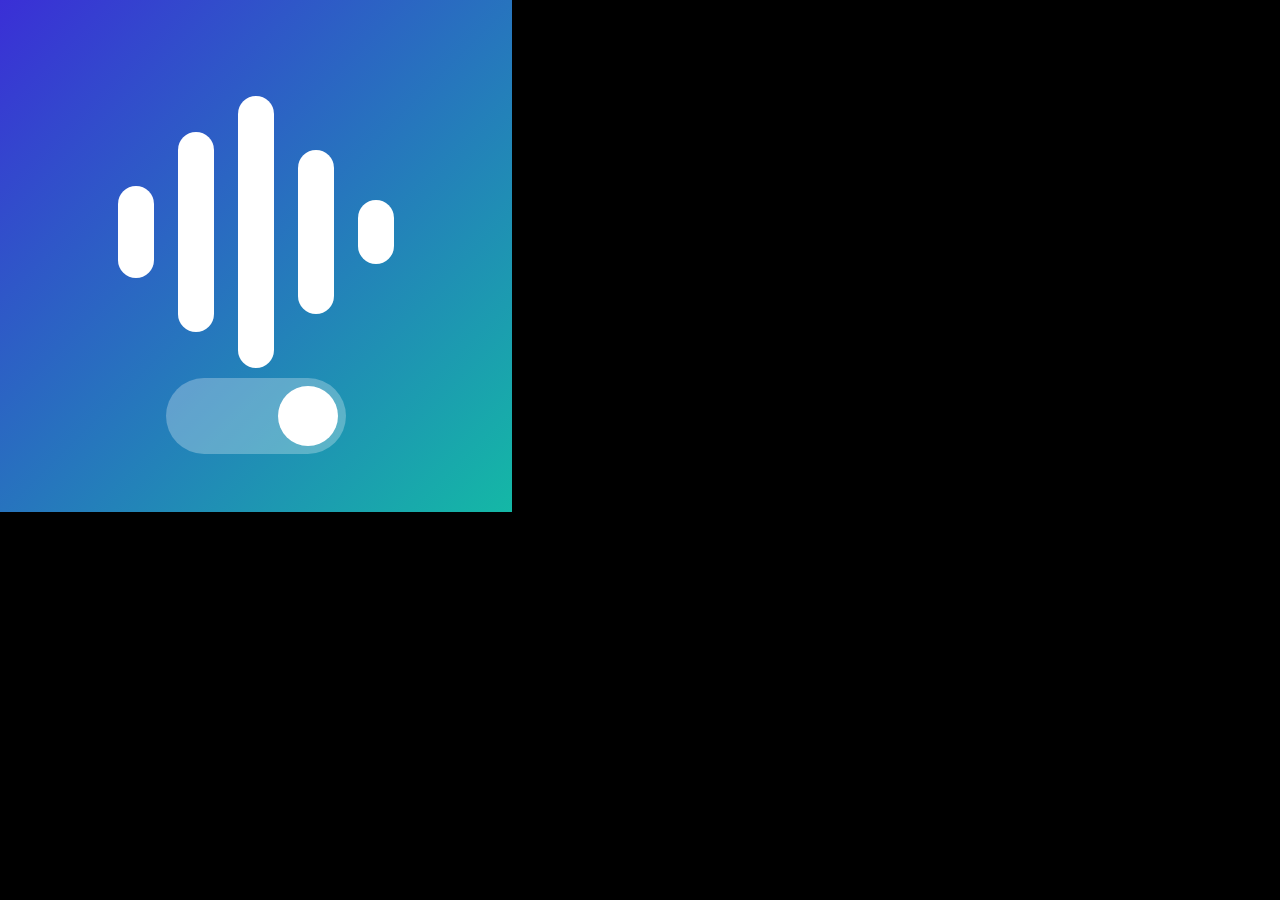
<file: app/icon.html>
<!doctype html><html><head><style>html,body{margin:0;padding:0;background:#000}svg{display:block}</style></head><body>
<!-- settled icon: full bleed, no corners (webxdc spec: the messenger rounds it).
     A waveform (ears and mouth) over a switch (settings). -->
<svg xmlns="http://www.w3.org/2000/svg" width="512" height="512" viewBox="0 0 512 512">
  <defs>
    <linearGradient id="bg" x1="0" y1="0" x2="1" y2="1">
      <stop offset="0" stop-color="#3a2fd6"/>
      <stop offset="1" stop-color="#14b8a6"/>
    </linearGradient>
  </defs>
  <rect width="512" height="512" fill="url(#bg)"/>
  <g fill="#fff">
    <rect x="118" y="186" width="36" height="92"  rx="18"/>
    <rect x="178" y="132" width="36" height="200" rx="18"/>
    <rect x="238" y="96"  width="36" height="272" rx="18"/>
    <rect x="298" y="150" width="36" height="164" rx="18"/>
    <rect x="358" y="200" width="36" height="64"  rx="18"/>
  </g>
  <rect x="166" y="378" width="180" height="76" rx="38" fill="#fff" fill-opacity=".28"/>
  <circle cx="308" cy="416" r="30" fill="#fff"/>
</svg></body></html>
</file>
<file: app/desk.css>
/* desk.css — the one sheet settled owns.
   Tokens first, then the seven classes: row toggle chooser status cap foot bar.
   Nothing here restyles 0.3.3: these are today's values, named once.
   Talk keeps a copy of the token NAMES until it lives behind the front door. */

:root {
  --bg: #f2f2f7;  --card: #ffffff;  --fg: #1c1c1e;  --muted: #8e8e93;
  --line: #e5e5ea; --knob: #ffffff; --off: #e9e9eb; --on: #34c759;
  --tint: #007aff; --me: #007aff;   --them: #e9e9eb; --themfg: #1c1c1e;
  --glass: rgba(242,242,247,.8);
  --danger: #ff3b30; --warn: #ffcc00; --heart: #ff2d55;   /* the former literals */
  --track: rgba(118,118,128,.12); --thumb: #ffffff;   /* the rooms' switch (segmented control) */
  color-scheme: light dark;
}
@media (prefers-color-scheme: dark) {
  :root {
    --bg: #000000;  --card: #1c1c1e;  --fg: #f2f2f7;  --muted: #8e8e93;
    --line: #38383a; --knob: #ffffff; --off: #39393d; --on: #30d158;
    --tint: #0a84ff; --me: #0a84ff;   --them: #26252a; --themfg: #f2f2f7;
    --glass: rgba(0,0,0,.72);
    --danger: #ff453a; --warn: #ffd60a; --heart: #ff375f;
    --track: rgba(118,118,128,.24); --thumb: #636366;
  }
}

* { box-sizing: border-box }
html, body { margin: 0; background: var(--bg); color: var(--fg);
  font: 16px/1.38 -apple-system, BlinkMacSystemFont, "Helvetica Neue", sans-serif }

/* row: one setting, one line. Title left; a help line under it. */
.row { display: flex; align-items: center; gap: 10px; padding: 10px 14px;
  border-top: 1px solid var(--line); font-size: 15px; background: var(--card) }
.row:first-child { border-top: 0 }
.row .t { flex: 1; line-height: 1.25 }
.row .t small { display: block; color: var(--muted); font-size: 12.5px; margin-top: 2px }
.row.big { padding: 14px } .row.big .t { font-size: 17px; font-weight: 600 }
.card { background: var(--card); border-radius: 12px; overflow: hidden }

/* toggle: a boolean. The switch is the only control. */
.row.toggle .sw { width: 44px; height: 26px; border-radius: 13px; background: var(--off);
  position: relative; flex: none; transition: background .15s }
.row.toggle .sw::after { content: ""; position: absolute; top: 2px; left: 2px; width: 22px;
  height: 22px; border-radius: 50%; background: var(--knob); transition: left .15s }
.row.toggle .sw.on { background: var(--on) } .row.toggle .sw.on::after { left: 20px }

/* chooser: an enum or a live control. Current value, then a chevron; a tick when chosen. */
.row.chooser .v { color: var(--muted); font-size: 14px }
.row.chooser .chev { color: var(--muted) }
.row.chooser .tick { color: var(--tint); font-weight: 700 }

/* status: a read-only live value. Label left, state right, a dot when live. */
.row.status .v { color: var(--fg); font-size: 14px; display: flex; align-items: center; gap: 6px }
.row.status .dot { width: 8px; height: 8px; border-radius: 50%; background: var(--on) }
.row.status .dot.off { background: var(--muted) }

/* cap: a section's name. One object in the schema. */
.cap { font-size: 12px; color: var(--muted); text-transform: uppercase; letter-spacing: .05em;
  margin: 14px 4px 6px }

/* foot: a description, or a link to the plain document. */
.foot { font-size: 13px; color: var(--muted); margin: 8px 4px }
.foot a { color: var(--tint); text-decoration: none }

/* cta: the one thing the page asks, once (e.g. "Turn the ears on"). */
.cta { display: block; width: 100%; margin: 10px 0 0; padding: 11px; border: 0; border-radius: 12px;
  background: var(--tint); color: #fff; font: inherit; font-weight: 600; font-size: 16px; cursor: pointer }
.foot.doc { text-align: center; font-size: 13.5px }

/* bar: the page's strip. Top (the ear) or bottom (the mouth): one class, two positions. */
.bar { display: flex; align-items: center; gap: 10px; padding: 11px 16px; font-size: 14px;
  background: var(--glass); -webkit-backdrop-filter: blur(20px); backdrop-filter: blur(20px) }
.bar:empty { display: none }   /* an empty bar draws nothing */
.bar.top { position: sticky; top: 0; border-bottom: 1px solid var(--line) }
.bar.bottom { position: sticky; bottom: 0; border-top: 1px solid var(--line) }
.bar .state { flex: 1; line-height: 1.25 } .bar .state b { font-weight: 600 }
.bar .state span { display: block; color: var(--muted); font-size: 12.5px }
.bar > button { border: 0; border-radius: 14px; padding: 6px 12px; background: var(--card);
  color: var(--fg); font: inherit; font-size: 13px }
/* the ear: a recording light is the colour people already know */
.bar.ear .dot { width: 10px; height: 10px; border-radius: 50%; flex: none;
  background: var(--danger); box-shadow: 0 0 0 4px color-mix(in srgb, var(--danger) 18%, transparent) }
.bar.ear.off .dot { background: var(--off); box-shadow: none }
</file>
